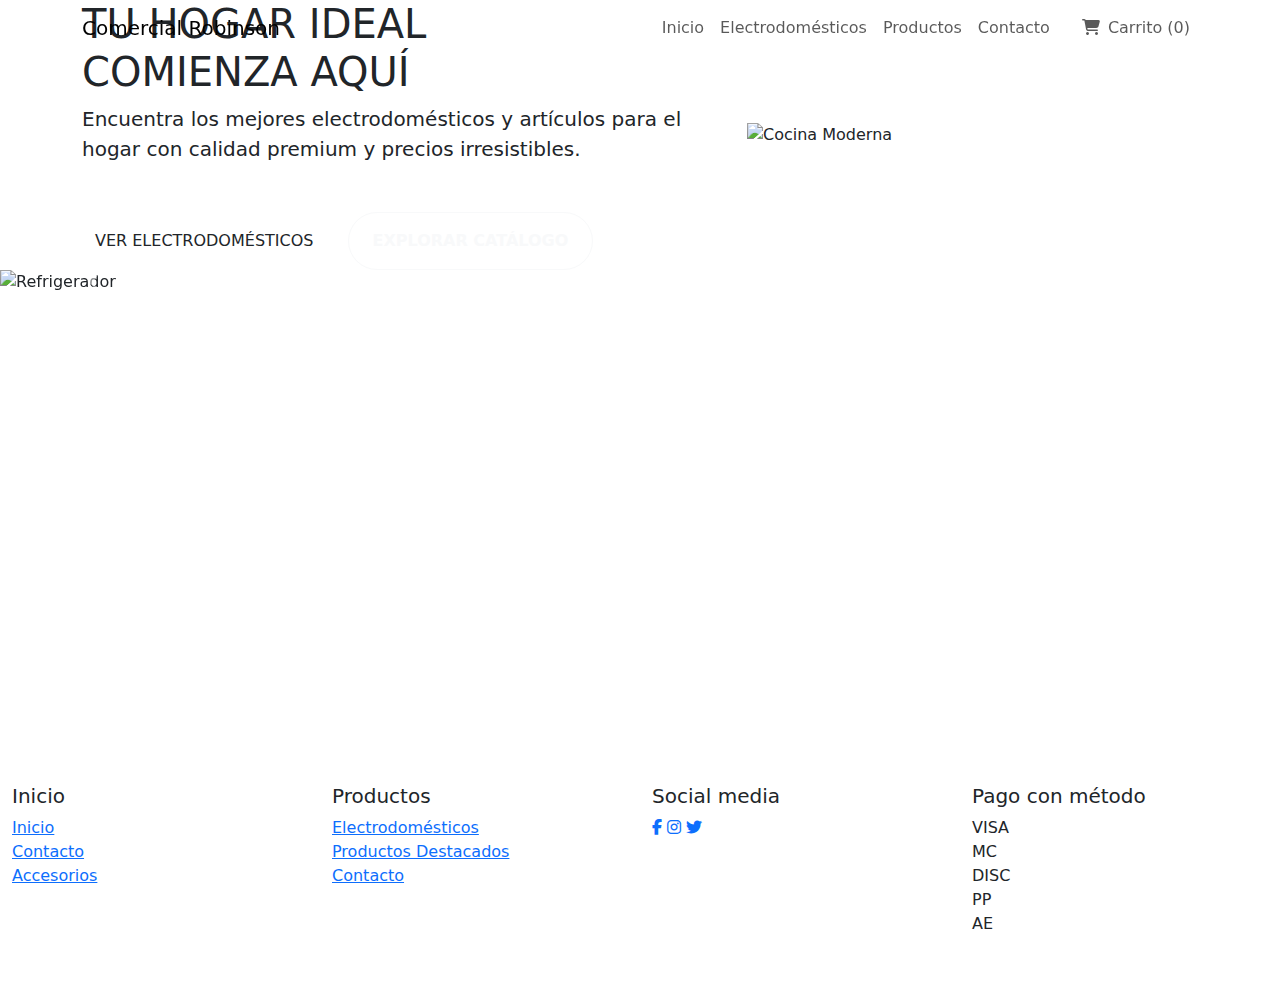
<file: src/main/resources/templates/index.html>
<!DOCTYPE html>
<html lang="es" xmlns:th="http://www.thymeleaf.org">
<head>
    <meta charset="UTF-8">
    <meta name="viewport" content="width=device-width, initial-scale=1.0">
    <title>Comercial Robinson - Electrodomésticos y Hogar</title>
    
    <!-- Bootstrap 5 -->
    <link href="https://cdn.jsdelivr.net/npm/bootstrap@5.3.3/dist/css/bootstrap.min.css" rel="stylesheet">
    
    <!-- Google Fonts: Poppins -->
    <link href="https://fonts.googleapis.com/css2?family=Poppins:wght@300;400;600;700;800&display=swap" rel="stylesheet">
    
    <!-- Animate.css -->
    <link rel="stylesheet" href="https://cdnjs.cloudflare.com/ajax/libs/animate.css/4.1.1/animate.min.css">
    
    <!-- AOS para animaciones al scroll -->
    <link href="https://unpkg.com/aos@2.3.1/dist/aos.css" rel="stylesheet">
    
    <!-- Font Awesome -->
    <link rel="stylesheet" href="https://cdnjs.cloudflare.com/ajax/libs/font-awesome/6.5.0/css/all.min.css">
    
    <!-- CSS Personalizado -->
    <link rel="stylesheet" th:href="@{/css/style.css}">
</head>
<body data-bs-spy="scroll" data-bs-target="#navbar" data-bs-offset="70">

    <!-- Navbar -->
    <nav class="navbar navbar-expand-lg fixed-top">
        <div class="container">
            <a class="navbar-brand" href="/">Comercial Robinson</a>
            <button class="navbar-toggler" type="button" data-bs-toggle="collapse" data-bs-target="#navbarNav">
                <span class="navbar-toggler-icon"></span>
            </button>
            <div class="collapse navbar-collapse" id="navbarNav">
                <ul class="navbar-nav ms-auto">
                    <li class="nav-item"><a class="nav-link active" href="#hero">Inicio</a></li>
                    <li class="nav-item"><a class="nav-link" href="/electrodomesticos">Electrodomésticos</a></li>
                    <li class="nav-item"><a class="nav-link" href="#productos">Productos</a></li>
                    <li class="nav-item"><a class="nav-link" href="#contacto">Contacto</a></li>
                    <li class="nav-item ms-3">
                        <a class="nav-link" href="#"><i class="fas fa-shopping-cart me-2"></i>Carrito (<span class="cart-count">0</span>)</a>
                    </li>
                </ul>
            </div>
        </div>
    </nav>

    <!-- Hero -->
    <section class="hero" id="hero">
        <div class="container">
            <div class="row align-items-center">
                <div class="col-lg-7 hero-content animate__animated animate__fadeInLeft">
                    <h1>TU HOGAR IDEAL<br>COMIENZA AQUÍ</h1>
                    <p class="lead mb-5">Encuentra los mejores electrodomésticos y artículos para el hogar con calidad premium y precios irresistibles.</p>
                    <a href="/electrodomesticos" class="btn btn-explore me-3">VER ELECTRODOMÉSTICOS</a>
                    <a href="#productos" class="btn btn-outline-light px-4 py-3" style="border-radius: 50px; font-weight: 600;">EXPLORAR CATÁLOGO</a>
                </div>
                <div class="col-lg-5 d-none d-lg-block">
                    <img th:src="@{/img/Moderno.jpg}" alt="Cocina Moderna" class="img-fluid">
                </div>
            </div>
        </div>
    </section>

    <!-- Carrusel -->
    <section class="hero-carousel">
        <div id="carouselExampleIndicators" class="carousel slide" data-bs-ride="carousel">
            <div class="carousel-indicators">
                <button type="button" data-bs-target="#carouselExampleIndicators" data-bs-slide-to="0" class="active" aria-current="true" aria-label="Slide 1"></button>
                <button type="button" data-bs-target="#carouselExampleIndicators" data-bs-slide-to="1" aria-label="Slide 2"></button>
                <button type="button" data-bs-target="#carouselExampleIndicators" data-bs-slide-to="2" aria-label="Slide 3"></button>
            </div>
            <div class="carousel-inner">
                <div class="carousel-item active">
                    <img th:src="@{/img/refrigeradora_2.jpg}" class="d-block w-100" alt="Refrigerador">
                </div>
                <div class="carousel-item">
                    <img th:src="@{/img/lavadora_2.webp}" class="d-block w-100" alt="Lavadora">
                </div>
                <div class="carousel-item">
                    <img th:src="@{/img/smart_tv_2.webp}" class="d-block w-100" alt="TV">
                </div>
            </div>
            <button class="carousel-control-prev" type="button" data-bs-target="#carouselExampleIndicators" data-bs-slide="prev">
                <span class="carousel-control-prev-icon" aria-hidden="true"></span>
                <span class="visually-hidden">Previous</span>
            </button>
            <button class="carousel-control-next" type="button" data-bs-target="#carouselExampleIndicators" data-bs-slide="next">
                <span class="carousel-control-next-icon" aria-hidden="true"></span>
                <span class="visually-hidden">Next</span>
            </button>
        </div>
    </section>

    <!-- Productos destacados -->
    <section id="productos" class="py-5 bg-white">
        <div class="container">
            <h2 class="text-center mb-5 fw-bold" style="color: #8d5524;" data-aos="fade-up">
                Productos Destacados
            </h2>
            <div class="row g-4">
                <!-- Tarjeta 1 -->
                <div class="col-md-4" data-aos="fade-up" data-aos-delay="100">
                    <div class="card product-card h-100">
                        <div class="image-container">
                            <img th:src="@{/img/refrigerador.webp}" class="card-img-top" alt="Refrigerador No Frost 420L">
                        </div>
                        <div class="card-body text-center d-flex flex-column">
                            <h5 class="card-title">Refrigerador No Frost 420L</h5>
                            <p class="text-muted flex-grow-1">Eficiencia A++</p>
                            <h4 class="fw-bold text-danger mb-3">S/ 2,899</h4>
                            <button class="btn btn-outline-primary mt-auto btn-add-cart" 
                                    data-id="1" 
                                    data-nombre="Refrigerador No Frost 420L" 
                                    data-precio="2899" 
                                    data-imagen="/img/refrigerador.webp">
                                Añadir al carrito
                            </button>
                        </div>
                    </div>
                </div>
                
                <!-- Tarjeta 2 -->
                <div class="col-md-4" data-aos="fade-up" data-aos-delay="200">
                    <div class="card product-card h-100">
                        <div class="image-container">
                            <img th:src="@{/img/lavadora_inverter.webp}" class="card-img-top" alt="Lavadora 10kg Inverter">
                        </div>
                        <div class="card-body text-center d-flex flex-column">
                            <h5 class="card-title">Lavadora 10kg Inverter</h5>
                            <p class="text-muted flex-grow-1">Silenciosa y eficiente</p>
                            <h4 class="fw-bold text-danger mb-3">S/ 1,799</h4>
                            <button class="btn btn-outline-primary mt-auto btn-add-cart" 
                                    data-id="2" 
                                    data-nombre="Lavadora 10kg Inverter" 
                                    data-precio="1799" 
                                    data-imagen="/img/lavadora_inverter.webp">
                                Añadir al carrito
                            </button>
                        </div>
                    </div>
                </div>

                <!-- Tarjeta 3 -->
                <div class="col-md-4" data-aos="fade-up" data-aos-delay="300">
                    <div class="card product-card h-100">
                        <div class="image-container">
                            <img th:src="@{/img/tv_oled_55.avif}" class="card-img-top" alt="Smart TV OLED 55'">
                        </div>
                        <div class="card-body text-center d-flex flex-column">
                            <h5 class="card-title">Smart TV OLED 55"</h5>
                            <p class="text-muted flex-grow-1">4K UHD + HDR</p>
                            <h4 class="fw-bold text-danger mb-3">S/ 4,499</h4>
                            <button class="btn btn-outline-primary mt-auto btn-add-cart" 
                                    data-id="3" 
                                    data-nombre="Smart TV OLED 55 pulgadas" 
                                    data-precio="4499" 
                                    data-imagen="/img/tv_oled_55.avif">
                                Añadir al carrito
                            </button>
                        </div>
                    </div>
                </div>
            </div>
            <div class="text-center mt-5" data-aos="fade-up" data-aos-delay="400">
                <a href="/electrodomesticos" class="btn btn-lg px-5" 
                   style="background: linear-gradient(45deg, var(--accent-orange), #ff9a80); 
                          color: white; border: none; border-radius: 50px; 
                          font-weight: 700; box-shadow: 0 8px 25px rgba(224, 122, 95, 0.5);">
                    VER TODOS LOS ELECTRODOMÉSTICOS <i class="fas fa-arrow-right ms-2"></i>
                </a>
            </div>
        </div>
    </section>

    <!-- Footer -->
    <footer>
        <div class="container-fluid">
            <div class="row">
                <!-- Inicio -->
                <div class="col-md-3 footer-section">
                    <h5>Inicio</h5>
                    <ul class="list-unstyled">
                        <li><a href="#hero">Inicio</a></li>
                        <li><a href="#contacto">Contacto</a></li>
                        <li><a href="#accesorios">Accesorios</a></li>
                    </ul>
                </div>
    
                <!-- Productos -->
                <div class="col-md-3 footer-section">
                    <h5>Productos</h5>
                    <ul class="list-unstyled">
                        <li><a href="/electrodomesticos">Electrodomésticos</a></li>
                        <li><a href="#productos">Productos Destacados</a></li>
                        <li><a href="#contacto">Contacto</a></li>
                    </ul>
                </div>
    
                <!-- Social Media -->
                <div class="col-md-3 footer-section">
                    <h5>Social media</h5>
                    <div>
                        <a href="https://facebook.com" class="social-icon" title="Facebook"><i class="fab fa-facebook-f"></i></a>
                        <a href="https://instagram.com" class="social-icon" title="Instagram"><i class="fab fa-instagram"></i></a>
                        <a href="https://twitter.com" class="social-icon" title="Twitter"><i class="fab fa-twitter"></i></a>
                    </div>
                </div>
    
                <!-- Pago con método -->
                <div class="col-md-3 footer-section">
                    <h5>Pago con método</h5>
                    <div>
                        <div class="payment-icon">VISA</div>
                        <div class="payment-icon">MC</div>
                        <div class="payment-icon">DISC</div>
                        <div class="payment-icon">PP</div>
                        <div class="payment-icon">AE</div>
                    </div>
                </div>
            </div>
        </div>
    </footer>
    
    <footer class="text-center text-white">
        <div class="container">
            <p class="mb-0">&copy; 2026 Comercial Robinson. Todos los derechos reservados.</p>
            <div>
                <a href="#" class="text-white me-3"><i class="fab fa-facebook"></i></a>
                <a href="#" class="text-white me-3"><i class="fab fa-instagram"></i></a>
                <a href="#" class="text-white"><i class="fab fa-twitter"></i></a>
            </div>
        </div>
    </footer>

    <!-- Scripts -->
    <script src="https://cdn.jsdelivr.net/npm/bootstrap@5.3.3/dist/js/bootstrap.bundle.min.js"></script>
    <script src="https://unpkg.com/aos@2.3.1/dist/aos.js"></script>
    <script th:src="@{/js/main.js}"></script>
</body>
</html>
</file>
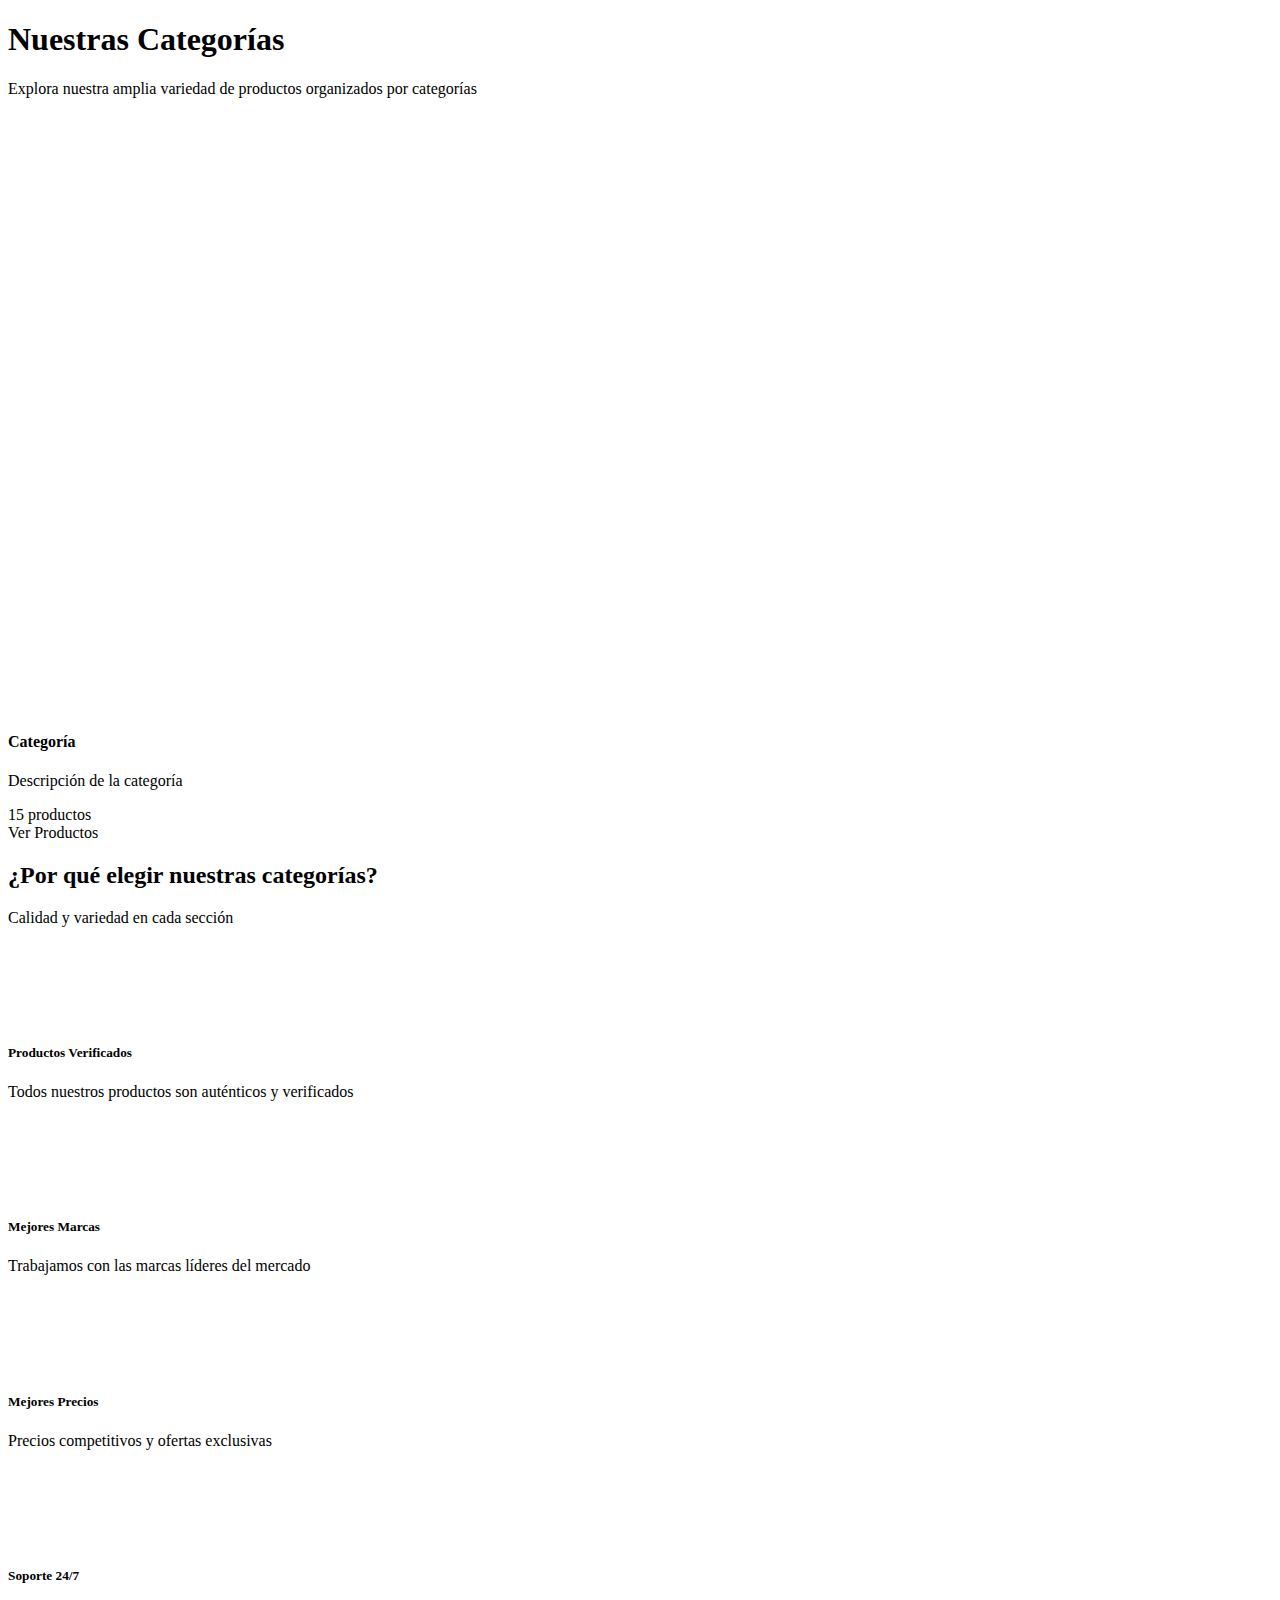
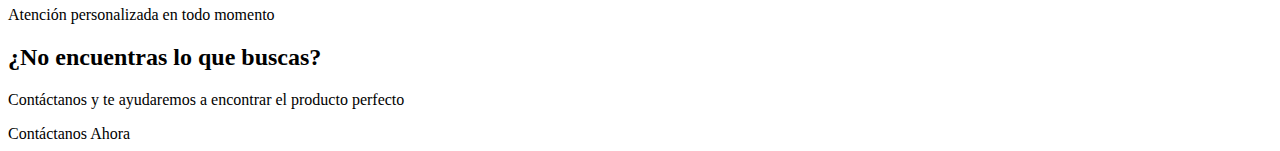
<file: src/main/resources/templates/categorias.html>
<!DOCTYPE html>
<html xmlns:th="http://www.thymeleaf.org" lang="es">
<head th:replace="~{fragments/header :: head(${titulo})}"></head>
<body>
    <!-- Header -->
    <nav th:replace="~{fragments/header :: header}"></nav>

    <!-- Hero Section -->
    <section class="hero" style="min-height: 60vh;">
        <div class="container">
            <div class="row align-items-center">
                <div class="col-lg-12 text-center hero-content" data-aos="zoom-in">
                    <h1 class="animate__animated animate__fadeInDown">
                        <i class="fas fa-th-large me-3"></i>
                        Nuestras Categorías
                    </h1>
                    <p class="animate__animated animate__fadeInUp" data-aos-delay="200">
                        Explora nuestra amplia variedad de productos organizados por categorías
                    </p>
                </div>
            </div>
        </div>
    </section>

    <!-- Categorías Grid -->
    <section class="py-5">
        <div class="container">
            <div class="row g-4">
                <div class="col-md-6 col-lg-3" th:each="categoria, iterStat : ${categorias}" 
                     data-aos="zoom-in" th:attr="data-aos-delay=${iterStat.index * 100}">
                    <div class="card category-card text-center p-4 h-100">
                        <div class="category-image-wrapper mb-3" style="height: 150px; overflow: hidden; border-radius: 10px;">
                            <img th:src="@{/img/{img}(img=${categoria.imagen})}" 
                                 th:alt="${categoria.nombre}"
                                 class="img-fluid w-100 h-100"
                                 style="object-fit: cover;">
                        </div>
                        
                        <i class="category-icon" th:classappend="'fas fa-' + ${categoria.icono}"></i>
                        
                        <h4 class="fw-bold mt-3" th:text="${categoria.nombre}">Categoría</h4>
                        <p class="text-muted" th:text="${categoria.descripcion}">Descripción de la categoría</p>
                        
                        <div class="mb-3">
                            <span class="badge bg-primary">
                                <i class="fas fa-box me-1"></i>
                                <span th:text="${categoria.cantidadProductos}">15</span> productos
                            </span>
                        </div>
                        
                        <a th:href="@{/{categoria}(categoria=${#strings.toLowerCase(categoria.nombre)})}" 
                           class="btn btn-primary-custom mt-auto">
                            <i class="fas fa-arrow-right me-2"></i>Ver Productos
                        </a>
                    </div>
                </div>
            </div>
        </div>
    </section>

    <!-- Categorías Destacadas con Descripción -->
    <section class="py-5 bg-light">
        <div class="container">
            <div class="text-center mb-5" data-aos="fade-up">
                <h2 class="display-5 fw-bold">¿Por qué elegir nuestras categorías?</h2>
                <p class="lead text-muted">Calidad y variedad en cada sección</p>
            </div>

            <div class="row g-4">
                <div class="col-md-6 col-lg-3" data-aos="fade-up" data-aos-delay="100">
                    <div class="text-center p-4">
                        <div class="bg-primary text-white rounded-circle d-inline-flex align-items-center justify-content-center mb-3"
                             style="width: 80px; height: 80px;">
                            <i class="fas fa-check-double fa-2x"></i>
                        </div>
                        <h5>Productos Verificados</h5>
                        <p class="text-muted">Todos nuestros productos son auténticos y verificados</p>
                    </div>
                </div>

                <div class="col-md-6 col-lg-3" data-aos="fade-up" data-aos-delay="200">
                    <div class="text-center p-4">
                        <div class="bg-success text-white rounded-circle d-inline-flex align-items-center justify-content-center mb-3"
                             style="width: 80px; height: 80px;">
                            <i class="fas fa-award fa-2x"></i>
                        </div>
                        <h5>Mejores Marcas</h5>
                        <p class="text-muted">Trabajamos con las marcas líderes del mercado</p>
                    </div>
                </div>

                <div class="col-md-6 col-lg-3" data-aos="fade-up" data-aos-delay="300">
                    <div class="text-center p-4">
                        <div class="bg-warning text-white rounded-circle d-inline-flex align-items-center justify-content-center mb-3"
                             style="width: 80px; height: 80px;">
                            <i class="fas fa-tags fa-2x"></i>
                        </div>
                        <h5>Mejores Precios</h5>
                        <p class="text-muted">Precios competitivos y ofertas exclusivas</p>
                    </div>
                </div>

                <div class="col-md-6 col-lg-3" data-aos="fade-up" data-aos-delay="400">
                    <div class="text-center p-4">
                        <div class="bg-info text-white rounded-circle d-inline-flex align-items-center justify-content-center mb-3"
                             style="width: 80px; height: 80px;">
                            <i class="fas fa-headset fa-2x"></i>
                        </div>
                        <h5>Soporte 24/7</h5>
                        <p class="text-muted">Atención personalizada en todo momento</p>
                    </div>
                </div>
            </div>
        </div>
    </section>

    <!-- Call to Action -->
    <section class="py-5">
        <div class="container">
            <div class="card border-0 shadow-lg" style="background: linear-gradient(135deg, var(--dark-blue), var(--medium-blue));">
                <div class="card-body p-5 text-white text-center" data-aos="zoom-in">
                    <h2 class="display-5 fw-bold mb-3">¿No encuentras lo que buscas?</h2>
                    <p class="lead mb-4">Contáctanos y te ayudaremos a encontrar el producto perfecto</p>
                    <a th:href="@{/contacto}" class="btn btn-explore btn-lg">
                        <i class="fas fa-phone me-2"></i>Contáctanos Ahora
                    </a>
                </div>
            </div>
        </div>
    </section>

    <!-- Footer -->
    <footer th:replace="~{fragments/footer :: footer}"></footer>

    <!-- Scripts -->
    <div th:replace="~{fragments/footer :: scripts}"></div>
</body>
</html>
</file>
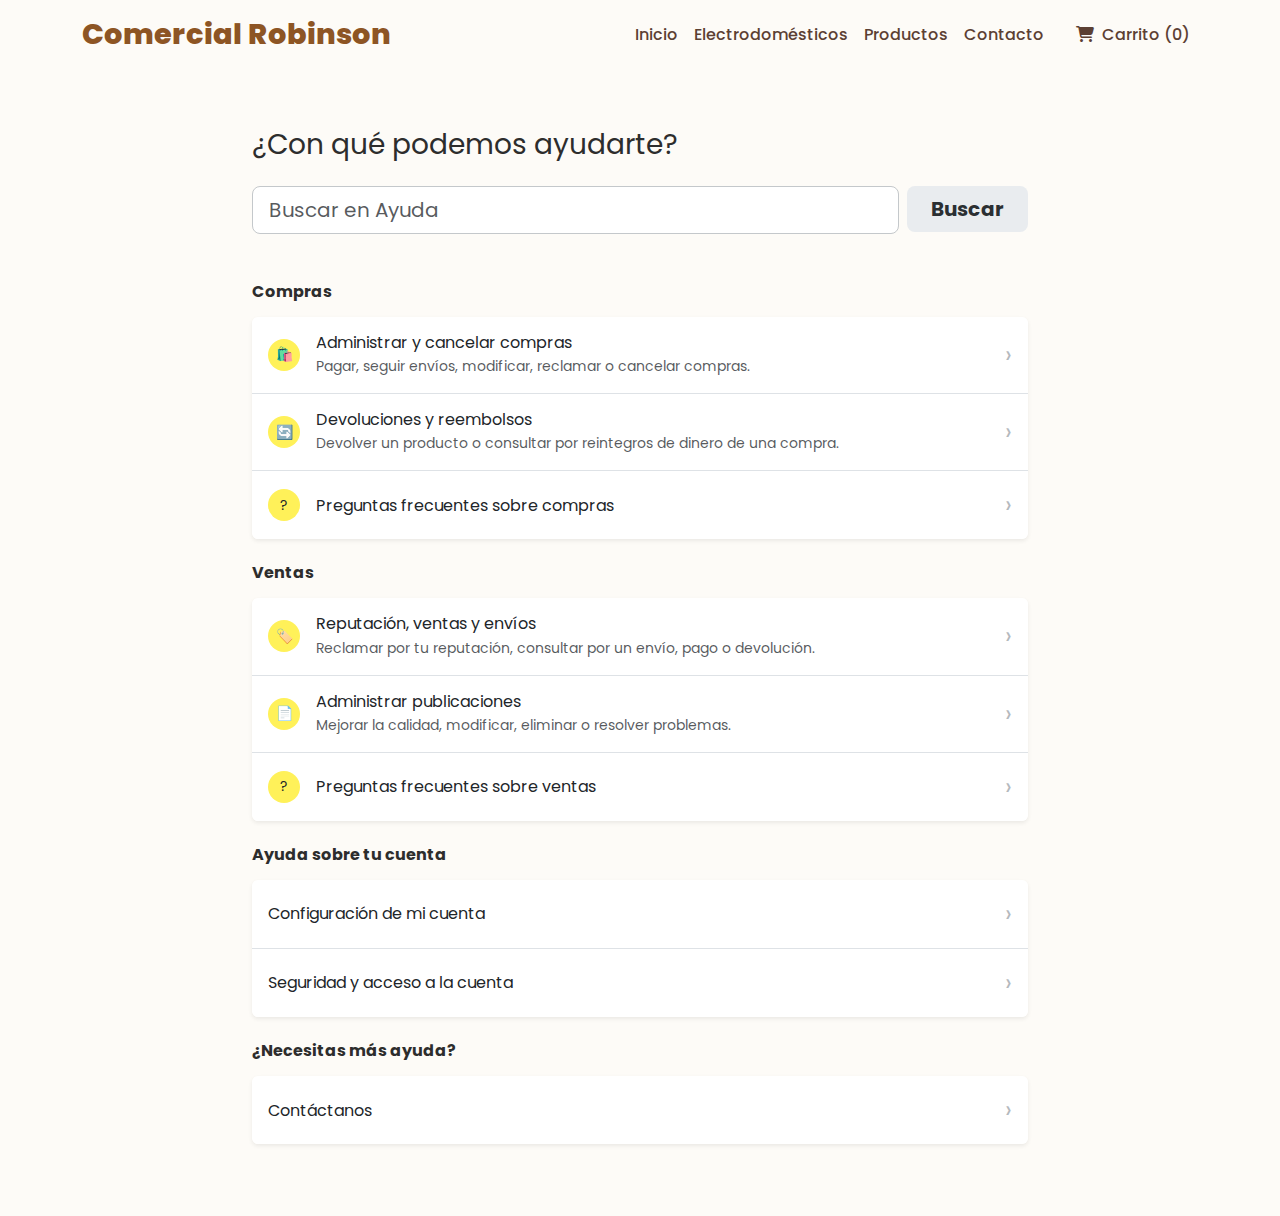
<file: src/main/resources/templates/contactos.html>
<!DOCTYPE html>
<html lang="es">
<head>
    <meta charset="UTF-8">
    <meta name="viewport" content="width=device-width, initial-scale=1.0">
    <title>Contacto - Centro de Ayuda</title>
    <link href="https://cdn.jsdelivr.net/npm/bootstrap@5.3.0/dist/css/bootstrap.min.css" rel="stylesheet">
    <link href="https://fonts.googleapis.com/css2?family=Poppins:wght@300;400;600;700;800&display=swap" rel="stylesheet">
    <link rel="stylesheet" href="https://cdnjs.cloudflare.com/ajax/libs/font-awesome/6.5.0/css/all.min.css">
    <link rel="stylesheet" href="../styles/contactos.css">
</head>
<body class="bg-light-gray">
    <!-- Navbar -->
    <nav class="navbar navbar-expand-lg fixed-top">
        <div class="container">
            <a class="navbar-brand" href="/">Comercial Robinson</a>
            <button class="navbar-toggler" type="button" data-bs-toggle="collapse" data-bs-target="#navbarNav">
                <span class="navbar-toggler-icon"></span>
            </button>
            <div class="collapse navbar-collapse" id="navbarNav">
                <ul class="navbar-nav ms-auto">
                    <li class="nav-item"><a class="nav-link" href="/">Inicio</a></li>
                    <li class="nav-item"><a class="nav-link" href="/templates/electrodomesticos.html">Electrodomésticos</a></li>
                    <li class="nav-item"><a class="nav-link" href="/#productos">Productos</a></li>
                    <li class="nav-item"><a class="nav-link" href="/templates/contactos.html">Contacto</a></li>
                    <li class="nav-item ms-3">
                        <a class="nav-link" href="#"><i class="fas fa-shopping-cart me-2"></i>Carrito (0)</a>
                    </li>
                </ul>
            </div>
        </div>
    </nav>
    

    <div class="container py-5 main-container" style="margin-top: 80px;">
        <header class="mb-5">
            <h1 class="h3 fw-normal mb-4">¿Con qué podemos ayudarte?</h1>
            <div class="row g-2">
                <div class="col">
                    <input type="text" class="form-control form-control-lg border-secondary-subtle shadow-none" placeholder="Buscar en Ayuda">
                </div>
                <div class="col-auto">
                    <button class="btn btn-secondary btn-lg px-4 fw-bold text-secondary-emphasis bg-body-secondary border-0">Buscar</button>
                </div>
            </div>
        </header>

        <section class="mb-4">
            <h2 class="h6 fw-bold mb-3">Compras</h2>
            <div class="list-group shadow-sm">
                <a href="#" class="list-group-item list-group-item-action d-flex align-items-center p-3 border-0 border-bottom">
                    <div class="icon-circle bg-yellow me-3">🛍️</div>
                    <div class="flex-grow-1">
                        <h3 class="h6 mb-1 fw-normal text-dark">Administrar y cancelar compras</h3>
                        <p class="small text-muted mb-0">Pagar, seguir envíos, modificar, reclamar o cancelar compras.</p>
                    </div>
                    <span class="text-secondary opacity-50 fs-4">›</span>
                </a>
                <a href="#" class="list-group-item list-group-item-action d-flex align-items-center p-3 border-0 border-bottom">
                    <div class="icon-circle bg-yellow me-3">🔄</div>
                    <div class="flex-grow-1">
                        <h3 class="h6 mb-1 fw-normal text-dark">Devoluciones y reembolsos</h3>
                        <p class="small text-muted mb-0">Devolver un producto o consultar por reintegros de dinero de una compra.</p>
                    </div>
                    <span class="text-secondary opacity-50 fs-4">›</span>
                </a>
                <a href="#" class="list-group-item list-group-item-action d-flex align-items-center p-3 border-0">
                    <div class="icon-circle bg-yellow me-3">?</div>
                    <div class="flex-grow-1">
                        <h3 class="h6 mb-0 fw-normal text-dark">Preguntas frecuentes sobre compras</h3>
                    </div>
                    <span class="text-secondary opacity-50 fs-4">›</span>
                </a>
            </div>
        </section>

        <section class="mb-4">
            <h2 class="h6 fw-bold mb-3">Ventas</h2>
            <div class="list-group shadow-sm">
                <a href="#" class="list-group-item list-group-item-action d-flex align-items-center p-3 border-0 border-bottom">
                    <div class="icon-circle bg-yellow me-3">🏷️</div>
                    <div class="flex-grow-1">
                        <h3 class="h6 mb-1 fw-normal text-dark">Reputación, ventas y envíos</h3>
                        <p class="small text-muted mb-0">Reclamar por tu reputación, consultar por un envío, pago o devolución.</p>
                    </div>
                    <span class="text-secondary opacity-50 fs-4">›</span>
                </a>
                <a href="#" class="list-group-item list-group-item-action d-flex align-items-center p-3 border-0 border-bottom">
                    <div class="icon-circle bg-yellow me-3">📄</div>
                    <div class="flex-grow-1">
                        <h3 class="h6 mb-1 fw-normal text-dark">Administrar publicaciones</h3>
                        <p class="small text-muted mb-0">Mejorar la calidad, modificar, eliminar o resolver problemas.</p>
                    </div>
                    <span class="text-secondary opacity-50 fs-4">›</span>
                </a>
                <a href="#" class="list-group-item list-group-item-action d-flex align-items-center p-3 border-0">
                    <div class="icon-circle bg-yellow me-3">?</div>
                    <div class="flex-grow-1">
                        <h3 class="h6 mb-0 fw-normal text-dark">Preguntas frecuentes sobre ventas</h3>
                    </div>
                    <span class="text-secondary opacity-50 fs-4">›</span>
                </a>
            </div>
        </section>

        <section class="mb-4">
            <h2 class="h6 fw-bold mb-3">Ayuda sobre tu cuenta</h2>
            <div class="list-group shadow-sm">
                <a href="#" class="list-group-item list-group-item-action d-flex align-items-center p-3 border-0 border-bottom">
                    <div class="flex-grow-1"><h3 class="h6 mb-0 fw-normal">Configuración de mi cuenta</h3></div>
                    <span class="text-secondary opacity-50 fs-4">›</span>
                </a>
                <a href="#" class="list-group-item list-group-item-action d-flex align-items-center p-3 border-0">
                    <div class="flex-grow-1"><h3 class="h6 mb-0 fw-normal">Seguridad y acceso a la cuenta</h3></div>
                    <span class="text-secondary opacity-50 fs-4">›</span>
                </a>
            </div>
        </section>

        <section class="mb-4">
            <h2 class="h6 fw-bold mb-3">¿Necesitas más ayuda?</h2>
            <div class="list-group shadow-sm">
                <a href="#" class="list-group-item list-group-item-action d-flex align-items-center p-3 border-0">
                    <div class="flex-grow-1"><h3 class="h6 mb-0 fw-normal">Contáctanos</h3></div>
                    <span class="text-secondary opacity-50 fs-4">›</span>
                </a>
            </div>
        </section>
    </div>

    <script src="https://cdn.jsdelivr.net/npm/bootstrap@5.3.0/dist/js/bootstrap.bundle.min.js"></script>
    <script>
        // Navbar scroll effect
        window.addEventListener('scroll', () => {
            document.querySelector('.navbar').classList.toggle('scrolled', window.scrollY > 50);
        });
    </script>
</body>
</html>
</file>
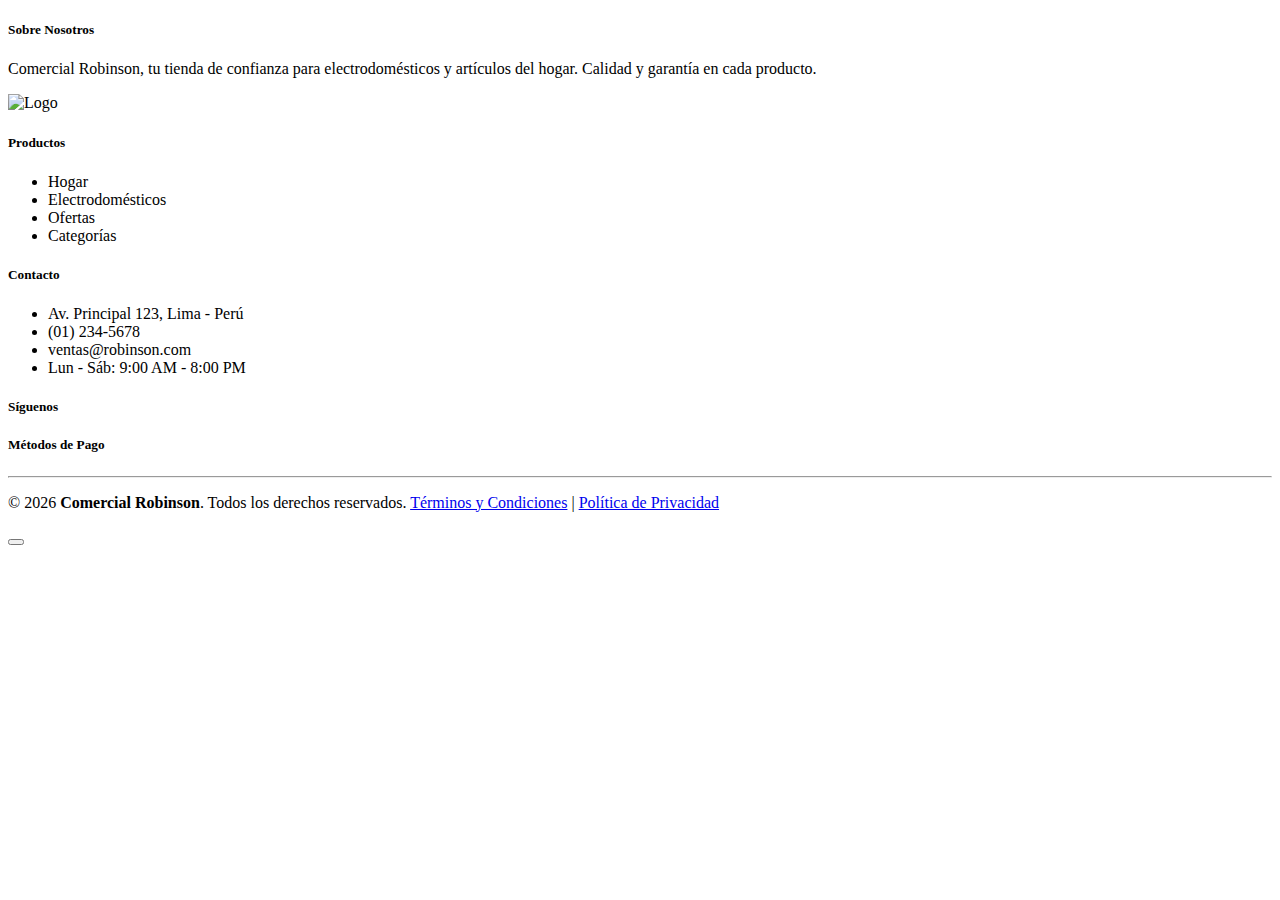
<file: src/main/resources/templates/fragments/footer.html>
<!DOCTYPE html>
<html xmlns:th="http://www.thymeleaf.org">
<body>
    <!-- Footer Fragment -->
    <footer th:fragment="footer" class="footer-main">
        <div class="container">
            <div class="row">
                <!-- Sobre Nosotros -->
                <div class="col-md-3 footer-section" data-aos="fade-up" data-aos-delay="100">
                    <h5><i class="fas fa-info-circle me-2"></i>Sobre Nosotros</h5>
                    <p>Comercial Robinson, tu tienda de confianza para electrodomésticos y artículos del hogar. 
                       Calidad y garantía en cada producto.</p>
                    <div class="mt-3">
                        <img th:src="@{/img/Robbinson_logo.png}" alt="Logo" class="footer-logo">
                    </div>
                </div>

                <!-- Productos -->
                <div class="col-md-3 footer-section" data-aos="fade-up" data-aos-delay="200">
                    <h5><i class="fas fa-box me-2"></i>Productos</h5>
                    <ul class="list-unstyled">
                        <li><a th:href="@{/hogar}"><i class="fas fa-angle-right me-2"></i>Hogar</a></li>
                        <li><a th:href="@{/electrodomesticos}"><i class="fas fa-angle-right me-2"></i>Electrodomésticos</a></li>
                        <li><a th:href="@{/ofertas}"><i class="fas fa-angle-right me-2"></i>Ofertas</a></li>
                        <li><a th:href="@{/categorias}"><i class="fas fa-angle-right me-2"></i>Categorías</a></li>
                    </ul>
                </div>

                <!-- Contacto -->
                <div class="col-md-3 footer-section" data-aos="fade-up" data-aos-delay="300">
                    <h5><i class="fas fa-phone me-2"></i>Contacto</h5>
                    <ul class="list-unstyled contact-info">
                        <li><i class="fas fa-map-marker-alt me-2"></i>Av. Principal 123, Lima - Perú</li>
                        <li><i class="fas fa-phone me-2"></i>(01) 234-5678</li>
                        <li><i class="fas fa-envelope me-2"></i>ventas@robinson.com</li>
                        <li><i class="fas fa-clock me-2"></i>Lun - Sáb: 9:00 AM - 8:00 PM</li>
                    </ul>
                </div>

                <!-- Redes Sociales y Métodos de Pago -->
                <div class="col-md-3 footer-section" data-aos="fade-up" data-aos-delay="400">
                    <h5><i class="fas fa-share-alt me-2"></i>Síguenos</h5>
                    <div class="social-links mb-4">
                        <a href="https://facebook.com" class="social-icon" title="Facebook" target="_blank">
                            <i class="fab fa-facebook-f"></i>
                        </a>
                        <a href="https://instagram.com" class="social-icon" title="Instagram" target="_blank">
                            <i class="fab fa-instagram"></i>
                        </a>
                        <a href="https://twitter.com" class="social-icon" title="Twitter" target="_blank">
                            <i class="fab fa-twitter"></i>
                        </a>
                        <a href="https://youtube.com" class="social-icon" title="YouTube" target="_blank">
                            <i class="fab fa-youtube"></i>
                        </a>
                    </div>
                    
                    <h5 class="mt-4"><i class="fas fa-credit-card me-2"></i>Métodos de Pago</h5>
                    <div class="payment-methods">
                        <span class="payment-icon" title="Visa"><i class="fab fa-cc-visa"></i></span>
                        <span class="payment-icon" title="Mastercard"><i class="fab fa-cc-mastercard"></i></span>
                        <span class="payment-icon" title="PayPal"><i class="fab fa-cc-paypal"></i></span>
                        <span class="payment-icon" title="American Express"><i class="fab fa-cc-amex"></i></span>
                    </div>
                </div>
            </div>

            <!-- Copyright -->
            <div class="row mt-4">
                <div class="col-12 text-center footer-bottom">
                    <hr class="footer-divider">
                    <p class="mb-0">
                        &copy; <span th:text="${#dates.year(#dates.createNow())}">2026</span> 
                        <strong>Comercial Robinson</strong>. Todos los derechos reservados. 
                        <span class="ms-2">
                            <a href="#" class="footer-link">Términos y Condiciones</a> | 
                            <a href="#" class="footer-link">Política de Privacidad</a>
                        </span>
                    </p>
                </div>
            </div>
        </div>
    </footer>

    <!-- Botón de volver arriba -->
    <button class="scroll-to-top" id="scrollToTop" title="Volver arriba">
        <i class="fas fa-arrow-up"></i>
    </button>

    <!-- Scripts Fragment -->
    <div th:fragment="scripts">
        <!-- Bootstrap JS -->
        <script src="https://cdn.jsdelivr.net/npm/bootstrap@5.3.3/dist/js/bootstrap.bundle.min.js"></script>
        
        <!-- AOS JS -->
        <script src="https://unpkg.com/aos@2.3.1/dist/aos.js"></script>
        
        <!-- Custom JS -->
        <script th:src="@{/js/main.js}"></script>
        
        <script>
            // Inicializar AOS
            AOS.init({ 
                duration: 1200, 
                once: true,
                offset: 100
            });

            // Navbar scroll effect
            window.addEventListener('scroll', () => {
                const navbar = document.querySelector('.navbar');
                if (navbar) {
                    navbar.classList.toggle('scrolled', window.scrollY > 50);
                }
            });

            // Scroll to top button
            const scrollToTopBtn = document.getElementById('scrollToTop');
            if (scrollToTopBtn) {
                window.addEventListener('scroll', () => {
                    if (window.scrollY > 300) {
                        scrollToTopBtn.classList.add('show');
                    } else {
                        scrollToTopBtn.classList.remove('show');
                    }
                });

                scrollToTopBtn.addEventListener('click', () => {
                    window.scrollTo({
                        top: 0,
                        behavior: 'smooth'
                    });
                });
            }
        </script>
    </div>
</body>
</html>
</file>
<file: src/main/resources/styles/contactos.css>
:root {
    --beige: #FDFBF7;
    --dark-blue: #0d1b2a;
    --medium-blue: #1b263b;
    --light-blue: #415a77;
    --accent-orange: #e07a5f;
    --accent-orange-dark: #c95e4a;
    --text-dark: #2d2d2d;
}

body {
    font-family: 'Poppins', sans-serif;
    background-color: var(--beige);
    color: var(--text-dark);
}

/* Color de fondo similar al de la imagen */
.bg-light-gray {
    background-color: var(--beige);
}

/* Navbar */
.navbar {
    background-color: var(--beige);
    transition: all 0.4s ease;
    z-index: 1000;
}

.navbar.scrolled {
    background-color: rgba(253, 251, 247, 0.95);
    box-shadow: 0 4px 20px rgba(0, 0, 0, 0.1);
}

.navbar-brand {
    color: #8d5524 !important;
    font-weight: 800;
    font-size: 1.8rem;
}

.nav-link {
    color: #5c4033 !important;
    font-weight: 500;
    transition: color 0.3s;
}

.nav-link:hover {
    color: var(--accent-orange) !important;
}

/* Limitamos el ancho del contenedor principal */
.main-container {
    max-width: 800px;
}

/* Estilo para los círculos amarillos de los iconos */
.icon-circle {
    width: 32px;
    height: 32px;
    border-radius: 50%;
    display: flex;
    align-items: center;
    justify-content: center;
    font-size: 14px;
    flex-shrink: 0;
}

.bg-yellow {
    background-color: #fff159; /* Amarillo característico */
}

/* Ajustes finos para las tarjetas de Bootstrap */
.list-group-item {
    transition: background-color 0.2s ease-in-out;
}

.list-group-item:hover {
    background-color: #f8f9fa;
}

/* Quitar el borde azul por defecto al hacer foco en el buscador */
.form-control:focus {
    border-color: #ccc;
    box-shadow: none;
}
</file>
